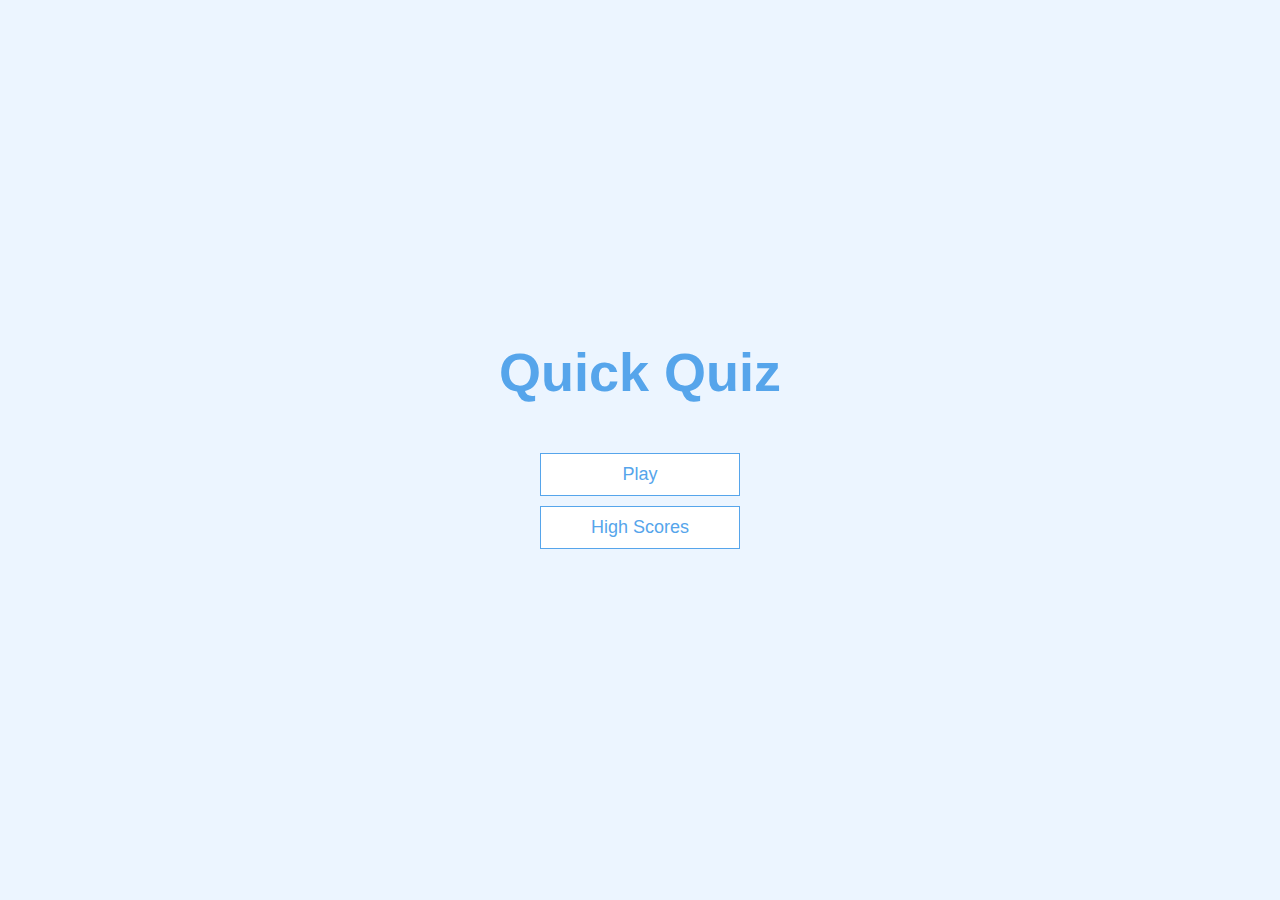
<file: index.html>
<!DOCTYPE html>
<html lang="en">
    <head>
        <meta charset="UTF-8">
        <meta name="viewport" content="width=device-width, initial-scale=1.0">
        <title>Quick Quiz</title>
        <link rel="stylesheet" href="app.css">
    </head>
    <body>            <!-- .container to create a div with a class , #container to create a div with id-->
        <div class="container">
            <div id="home" class="flex-center flex-column">
                <h1>Quick Quiz</h1>
                <a class="btn" href="./game.html">Play</a>
                <a class="btn" href="./highscore.html">High Scores</a>
            </div>
        </div>
    </body>
</html>
</file>
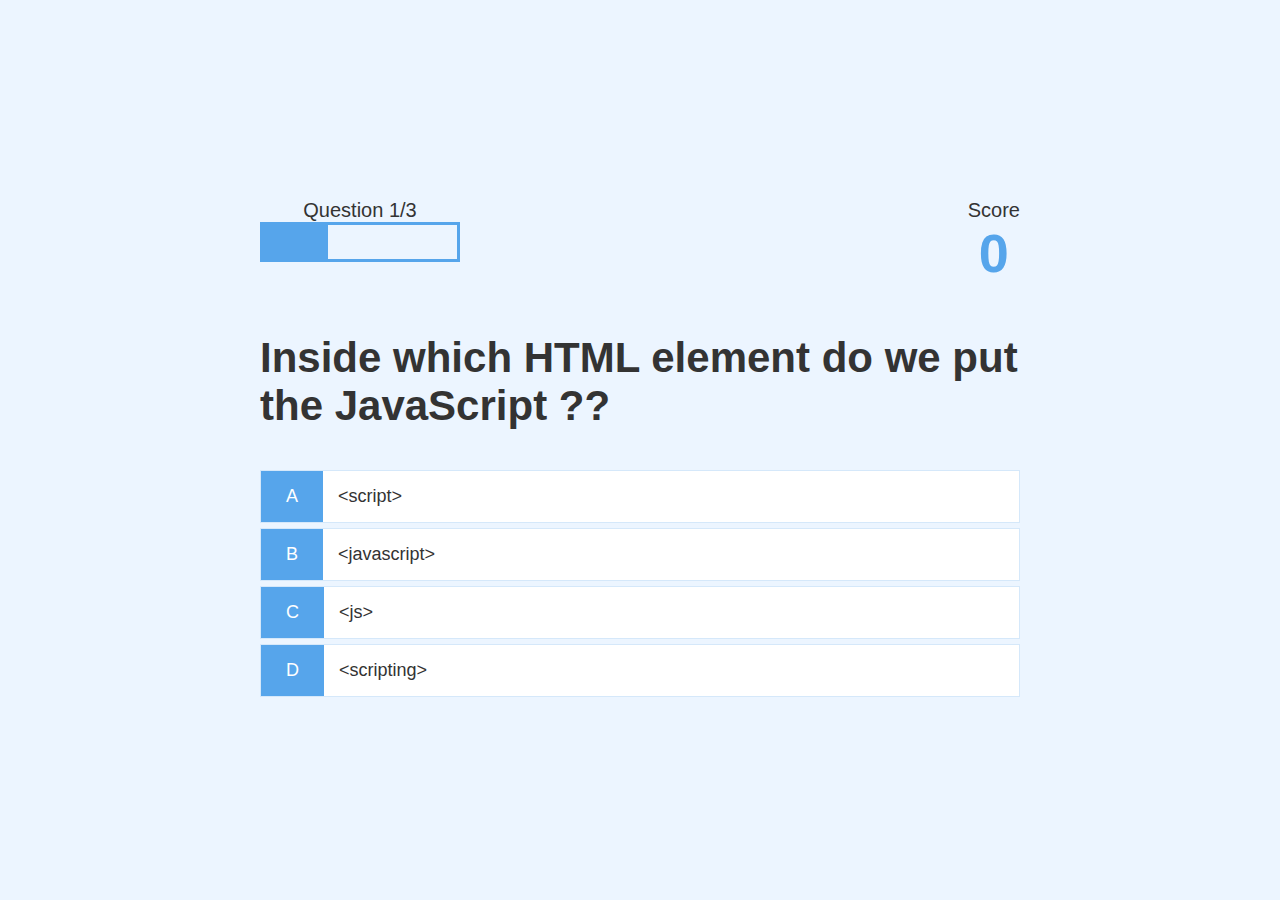
<file: game.html>
<!DOCTYPE html>
<html lang="en">
<head>
    <meta charset="UTF-8">
    <meta name="viewport" content="width=device-width, initial-scale=1.0">
    <title>Quick Quiz - Play</title>
    <link rel="stylesheet" href="app.css">
    <link rel="stylesheet" href="game.css">
</head>
<body>
    <div class="container">
        <div id="game" class="justify-center flex-column">
            <div id="hud">
                <div id="hud-item">
                    <p id="progressText" class="hud-prefix">
                        Question
                    </p>
                    <div id="progressBar">
                        <div id="progressBarFull"></div>
                    </div>
                </div>
                <div id="hud-item">
                    <p class="hud-prefix">
                        Score
                    </p>
                    <h1 class="hud-main-text" id="score">
                        0
                    </h1>
                </div>
            </div>
            <h2 id="questions">What is the answer to this questions?</h2>
            <div class="choice-container">
                <p class="choice-prefix">A</p>
                <p class="choice-text" data-number="1">Choice 1</p>
            </div>
            <div class="choice-container">
                <p class="choice-prefix">B</p>
                <p class="choice-text" data-number="2">Choice 2</p>
            </div>
            <div class="choice-container">
                <p class="choice-prefix">C</p>
                <p class="choice-text" data-number="3">Choice 3</p>
            </div>
            <div class="choice-container">
                <p class="choice-prefix">D</p>
                <p class="choice-text" data-number="4">Choice 4</p>
            </div>
        </div>
    </div>
    <script src="./game.js"></script>
</body>
</html>
</file>
<file: app.css>
:root {
    background-color: #ecf5ff;
    font-size: 62.5%;
}

* {
    box-sizing: border-box;
    font-family: Arial, Helvetica, sans-serif;
    margin: 0;
    padding: 0;
    color: #333;
}

h1,
h2,
h3,
h4 {
    margin-bottom: 1rem;
}

h1 {
    font-size: 5.4rem;
    color: #56a5eb;
    margin-bottom: 5rem;
} 

h1 > span {
    font-size: 2.4rem;
    font-weight: 500;
}

h2 {
    font-size: 4.2rem;
    margin-bottom: 4rem;
    font-weight: 700;
}

h3 {
    font-size: 2.8rem;
    font-weight: 500;
}

/* UTILITIES */

.container{
   width: 100vw;
   height: 100vh;
   display: flex;
   justify-content: center;
   align-items: center;
   max-width: 80rem;
   margin: 0 auto;
   padding: 2rem;
}

.container > * {
    width: 100%;
}

.flex-column {
    display: flex;
    flex-direction: column;
}

.flex-center {
    justify-content: center;
    align-items: center;
}

.justify-center {
    justify-content: center;
}

.text-center {
    text-align: center;
}

.hidden {
    display: none;
}

/* BUTTONS */
.btn {
    font-size: 1.8rem;
    padding: 1rem 0;
    width: 20rem;
    text-align: center;
    border: 0.1rem solid #56a5eb;
    margin-bottom: 1rem;
    text-decoration: none;
    color: #56a5eb;
    background-color: white;
}

.btn:hover {
    cursor: pointer;
    box-shadow: 0 0.4rem 1.4rem 0 rgba(86, 185, 235, 0.5);
    transform: translateY(-0.1rem);
    transition: transform 150ms;
}

.btn[disabled]:hover {
    cursor: not-allowed;
    box-shadow: none;
    transform: none;
}
</file>
<file: game.css>
.choice-container {
    display: flex;
    margin-bottom: 0.5rem;
    width: 100%;
    font-size: 1.8rem;
    border: 0.1rem solid rgb(86, 165, 235, 0.25);
    background-color: white;
}

.choice-container:hover {
    cursor: pointer;
    box-shadow: 0 0.4rem 1.4rem 0 rgba(86, 185, 235, 0.5);
    transform: translateY(-0.1rem);
    transition: transform 150ms;
}

.choice-prefix {
    padding: 1.5rem 2.5rem;
    background-color: #56a5eb;
    color: white;
}

.choice-text {
    padding: 1.5rem;
    width: 100%;
}

.correct {
    background-color: #28a745;
}

.incorrect {
    background-color: #dc3545;
}

/* HUD */

#hud {
    display: flex;
    justify-content: space-between;
}

.hud-prefix {
    text-align: center;
    font-size: 2rem;
}

.hud-main-text {
    text-align: center;
}

#progressBar {
    width: 20rem;
    height: 4rem;
    border: 0.3rem solid  #56a5eb;
}

#progressBarFull {
    height: 3.5rem;
    background-color: #56a5eb;
    width: 0%;
}
</file>
